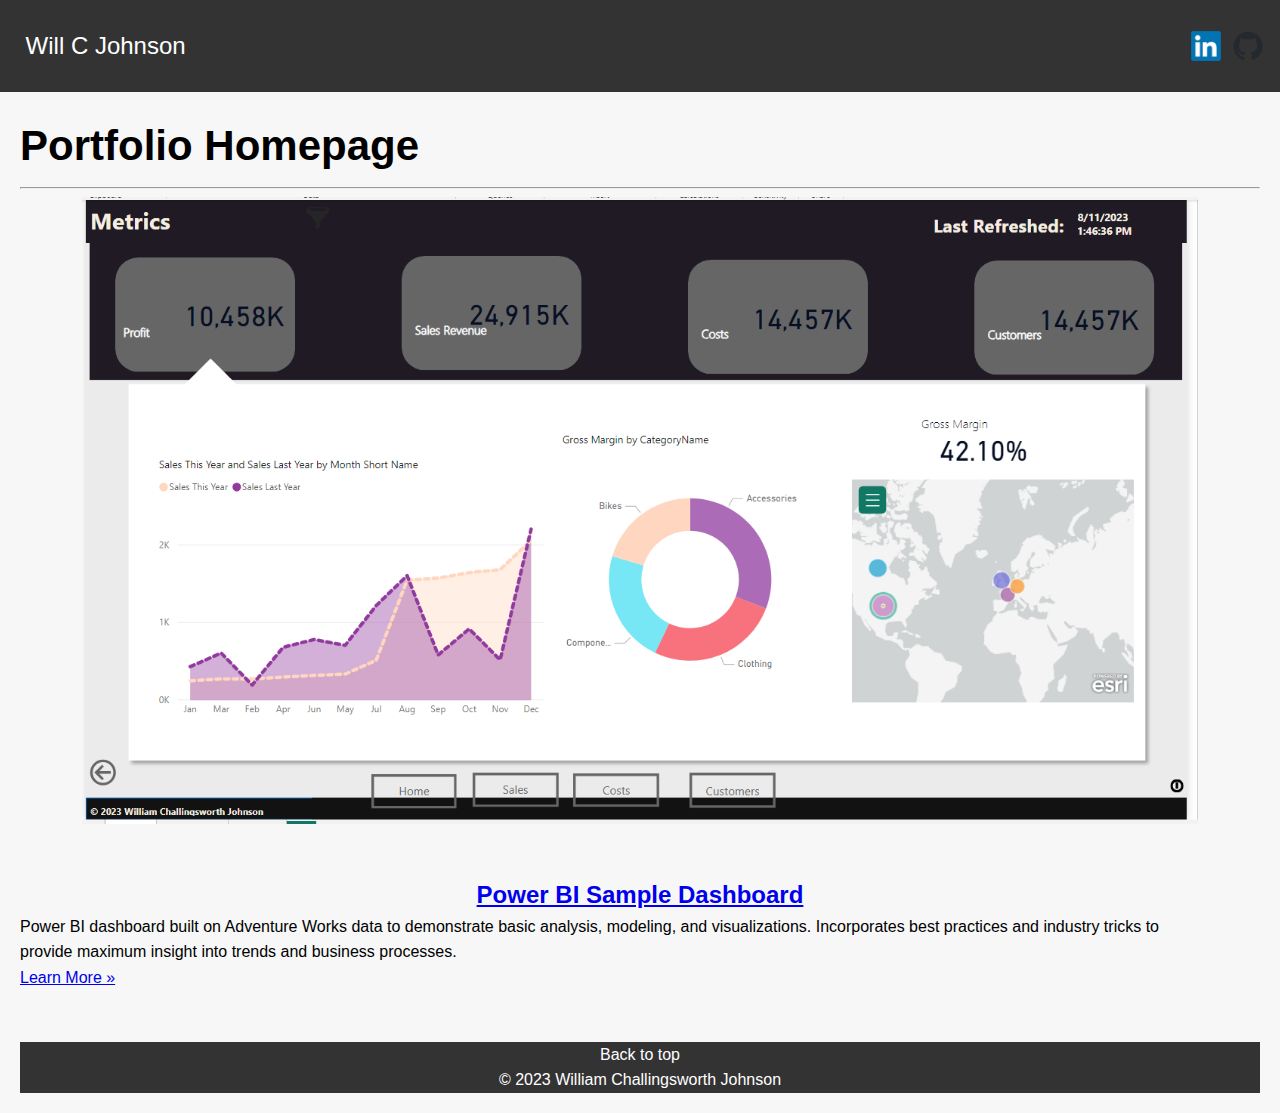
<file: index.html>
<!DOCTYPE html>
<html lang="en">
<head>
  <meta charset="UTF-8">
  <meta name="viewport" content="width=device-width, initial-scale=1">
  <meta name="description" content="Will Does Data - Data Analysis Portfolio">
  <meta name="author" content="Will Johnson">
  <link rel="stylesheet" href="styles.css">
  <title>Will C Johnson - Portfolio Home</title>
</head>
<body>

  <header>
    <nav class="navbar">
      <div class="navbar-container">
        <a class="navbar-logo" href="/">Will C Johnson</a>
        <ul class="navbar-links">
          <li class="navbar-item">
            <li class="navbar-item">
              <a class="navbar-link" href="https://www.linkedin.com/in/williamchallingsworthjohnson/" target="_blank">
                <img src="linkedin.png" alt="LinkedIn Logo" class="navbar-icon">
              </a>
            </li>
            <li class="navbar-item">
              <a class="navbar-link" href="https://github.com/WCJ18" target="_blank">
                <img src="GitHub-Mark.png" alt="GitHub Logo" class="navbar-icon">
              </a>
            </li>
          </ul>
      </div>
    </nav>
  </header>

  <main>
    <h1>Portfolio Homepage</h1>
    <hr>
    <!-- MAIN -->
    <div class="mainpic-container">
      <img class= "mainpic" src="PowerBi_dashboardimg.png"  alt="Power BI Dashboard Image" >
    </div>

    <br><br>
    <div class="text-center">
      <a href="/powerbi.html"><h2>Power BI Sample Dashboard </h2></a> 
    </div>
      
        <p class="wrapped-paragraph">Power BI dashboard built on Adventure Works data to demonstrate basic analysis, modeling, and visualizations. 
          Incorporates best practices and industry tricks to provide maximum insight into trends and business processes.
        </p>
        <p><a href="/powerbi.html">Learn More &raquo;</a></p>
      
    
 
   

    <!-- FOOTER -->
  </br></br>
    <footer>
      <p><a href="#">Back to top</a></p>
      <p>&copy; 2023 William Challingsworth Johnson</p>
    </footer>
  </main>

</body>
</html>
</file>
<file: styles.css>
/* Reset default margins and paddings */
body, h1, h2, h3, p {
  margin: 0;
  padding: 0;
}

body {
  font-family: Arial, sans-serif;
  line-height: 1.6;
  display: flex;
  flex-direction: column;
  min-height: 100vh;
  margin: 0;
  background-color: #f7f7f7;
}

main {
  flex: 1;
  padding: 20px;
}



header {
  background-color: #333;
  color: #fff;
  padding: 10px 0;
}

h1 {
  font-size: 42px;
}

.text-center {
  text-align: center;
}

/*nav bar*/
.navbar-container {
  max-width: 1800px;
  margin: 0 auto;
  display: flex;
  justify-content: space-between;
  align-items: center;
}

.navbar-logo {
  display: flex;
  font-size: 24px;
  padding-left: 2%;
  text-decoration: none;
  color: #fff;
}

.navbar-links {
  list-style: none;
  display: flex;
  margin: 0 10 px 0 0;
  padding: 5px;
  align-items: left;
}
.navbar-item {
  margin-right: 2px;
}

.navbar-link {
  color: #fff;
  text-decoration: none;
  font-size: 16px;
}
.navbar-icon {
  display: flex;
  margin-right: 10px;
  max-height: 30px;
  max-width: 30px;
}


/* Add a max-width and center the content */
.wrapped-paragraph {
  width: 95%; /* Adjust this value as needed */
  align-items: left;
 /* margin: 0 auto;    Center the content horizontally */
}


/* main article formatting text*/
.main_article {

  align-content: center;
  /* margin: 150px; */
}
.main_article p {
  display: flex;
  align-content: center;
  text-align: center;
  font-size: 20px;
}



/*main article pics*/
.mainpic-container {
  display: flex;
  justify-content: center;
}

.mainpic {
  max-width: 90%;
  height: auto;
}
footer {
  position: relative;
  bottom: 2%;
  width: 100%;
  height: 4.5%;
  justify-content: center;
  align-items: center;
  text-align: center;

  background-color: #333;
  color: #fff;
}

footer a {
  color: #fff;
  text-decoration: none;
}

footer a:hover {
  text-decoration: underline;
}
</file>
